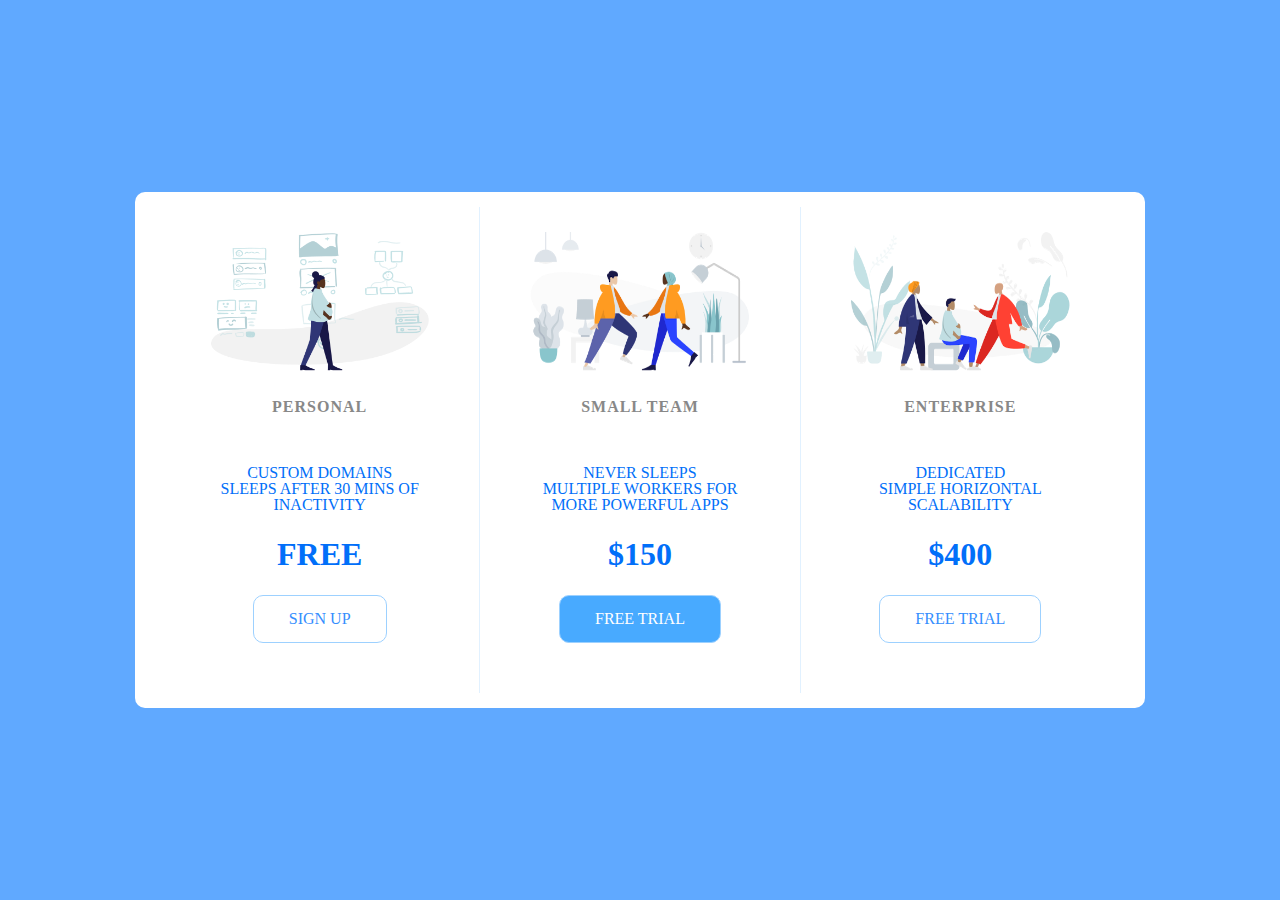
<file: PricingPanel/index.html>
<!DOCTYPE html>
<html lang="en">

<head>
    <meta charset="UTF-8">
    <meta name="viewport" content="width=device-width, initial-scale=1.0">
    <title>Price Tiers</title>
    <link rel="stylesheet" href="https://fonts.googleapis.com/css?family=Open+Sans:400,600,700">
    <link rel="stylesheet" href="app.css">
</head>

<body>
    <div class="panel pricing-table">

        <div class="pricing-plan">
            <img src="icons/icon1.png" alt="" class="pricing-img">
            <h2 class="pricing-header">Personal</h2>
            <ul class="pricing-features">
                <li class="pricing-features-item">Custom domains</li>
                <li class="pricing-features-item">Sleeps after 30 mins of inactivity</li>
            </ul>
            <span class="pricing-price">Free</span>
            <a href="#/" class="pricing-button">Sign up</a>
        </div>

        <div class="pricing-plan">
            <img src="icons/icon2.png" alt="" class="pricing-img">
            <h2 class="pricing-header">Small team</h2>
            <ul class="pricing-features">
                <li class="pricing-features-item">Never sleeps</li>
                <li class="pricing-features-item">Multiple workers for more powerful apps</li>
            </ul>
            <span class="pricing-price">$150</span>
            <a href="#/" class="pricing-button is-featured">Free trial</a>
        </div>

        <div class="pricing-plan">
            <img src="icons/icon3.png" alt="" class="pricing-img">
            <h2 class="pricing-header">Enterprise</h2>
            <ul class="pricing-features">
                <li class="pricing-features-item">Dedicated</li>
                <li class="pricing-features-item">Simple horizontal scalability</li>
            </ul>
            <span class="pricing-price">$400</span>
            <a href="#/" class="pricing-button">Free trial</a>
        </div>

    </div>

</body>

</html>
</file>
<file: PricingPanel/app.css>
html, body, div, span, applet, object, iframe,
h1, h2, h3, h4, h5, h6, p, blockquote, pre,
a, abbr, acronym, address, big, cite, code,
del, dfn, em, img, ins, kbd, q, s, samp,
small, strike, strong, sub, sup, tt, var,
b, u, i, center,
dl, dt, dd, ol, ul, li,
fieldset, form, label, legend,
table, caption, tbody, tfoot, thead, tr, th, td,
article, aside, canvas, details, embed, 
figure, figcaption, footer, header, hgroup, 
menu, nav, output, ruby, section, summary,
time, mark, audio, video {
	margin: 0;
	padding: 0;
	border: 0;
	font-size: 100%;
	font: inherit;
	vertical-align: baseline;
}
/* HTML5 display-role reset for older browsers */
article, aside, details, figcaption, figure, 
footer, header, hgroup, menu, nav, section {
	display: block;
}
body {
	line-height: 1;
}
ol, ul {
	list-style: none;
}
blockquote, q {
	quotes: none;
}
blockquote:before, blockquote:after,
q:before, q:after {
	content: '';
	content: none;
}
table {
	border-collapse: collapse;
	border-spacing: 0;
}

html{
    box-sizing: border-box;
    font-family: 'Open Sans' sans-serif;
}

body{
    background-color: #60a9ff;
    display: flex;
    justify-content: center;
    align-items: center;
    min-height: 100vh;
}

.panel{
    background-color: white;
    border-radius: 10px;
    padding: 15px 25px;
    width: 100%;
    max-width: 960px;
    display: flex;
    flex-direction: column;
    text-align: center;
    text-transform: uppercase;
}

.pricing-plan{
    border-bottom: 1px solid #e1f1ff;
}

.pricing-plan:last-child{
    border-bottom: none;
}

.pricing-img{
    margin-bottom: 25px;
    max-width: 100%;
}

.pricing-header{
    color:#888;
    font-weight: 600;
    letter-spacing: 1px;
}


.pricing-features{
    margin: 50px 0 25px;
    color: #016ff9;
}

.pricing-features-items{
    font-weight: 600;
    letter-spacing: 1px;
    font-size: 12px;
    line-height: 1.5;
    padding: 15px 0;
    border-top: 1px solid #e1f1ff;
}

.pricing-features-items:last-child{
    border-bottom: 1px solid #e1f1ff;
}

.pricing-price{
    color: #016ff9;
    display: block;
    font-size: 32px;
    font-weight: 700;
}

.pricing-button{
    border: 1px solid #9dd1ff;
    border-radius: 10px;
    color: #348efe;
    display: inline-block;
    padding: 15px 35px;
    text-decoration: none;
    margin: 25px 0;
    transition: background-color 200ms ease-in-out; 
}

.pricing-button:hover, .pricing-button:focus {
    background-color: #e1f1ff;
}

.pricing-button.is-featured{
    background-color: #48aaff;
    color: white;
}

.pricing-button.is-featured:hover, .pricing-button.is-featured:focus{
    background-color: #269aff;
    color: white;
}

@media(min-width: 900px){
   .panel{
       flex-direction: row;
   } 
   .pricing-plan{
      border-bottom: none;
      border-right: 1px solid #e1f1ff;
      padding: 25px 50px;
   }
   .pricing-plan:last-child{
       border-right: none;
   }
}
</file>
